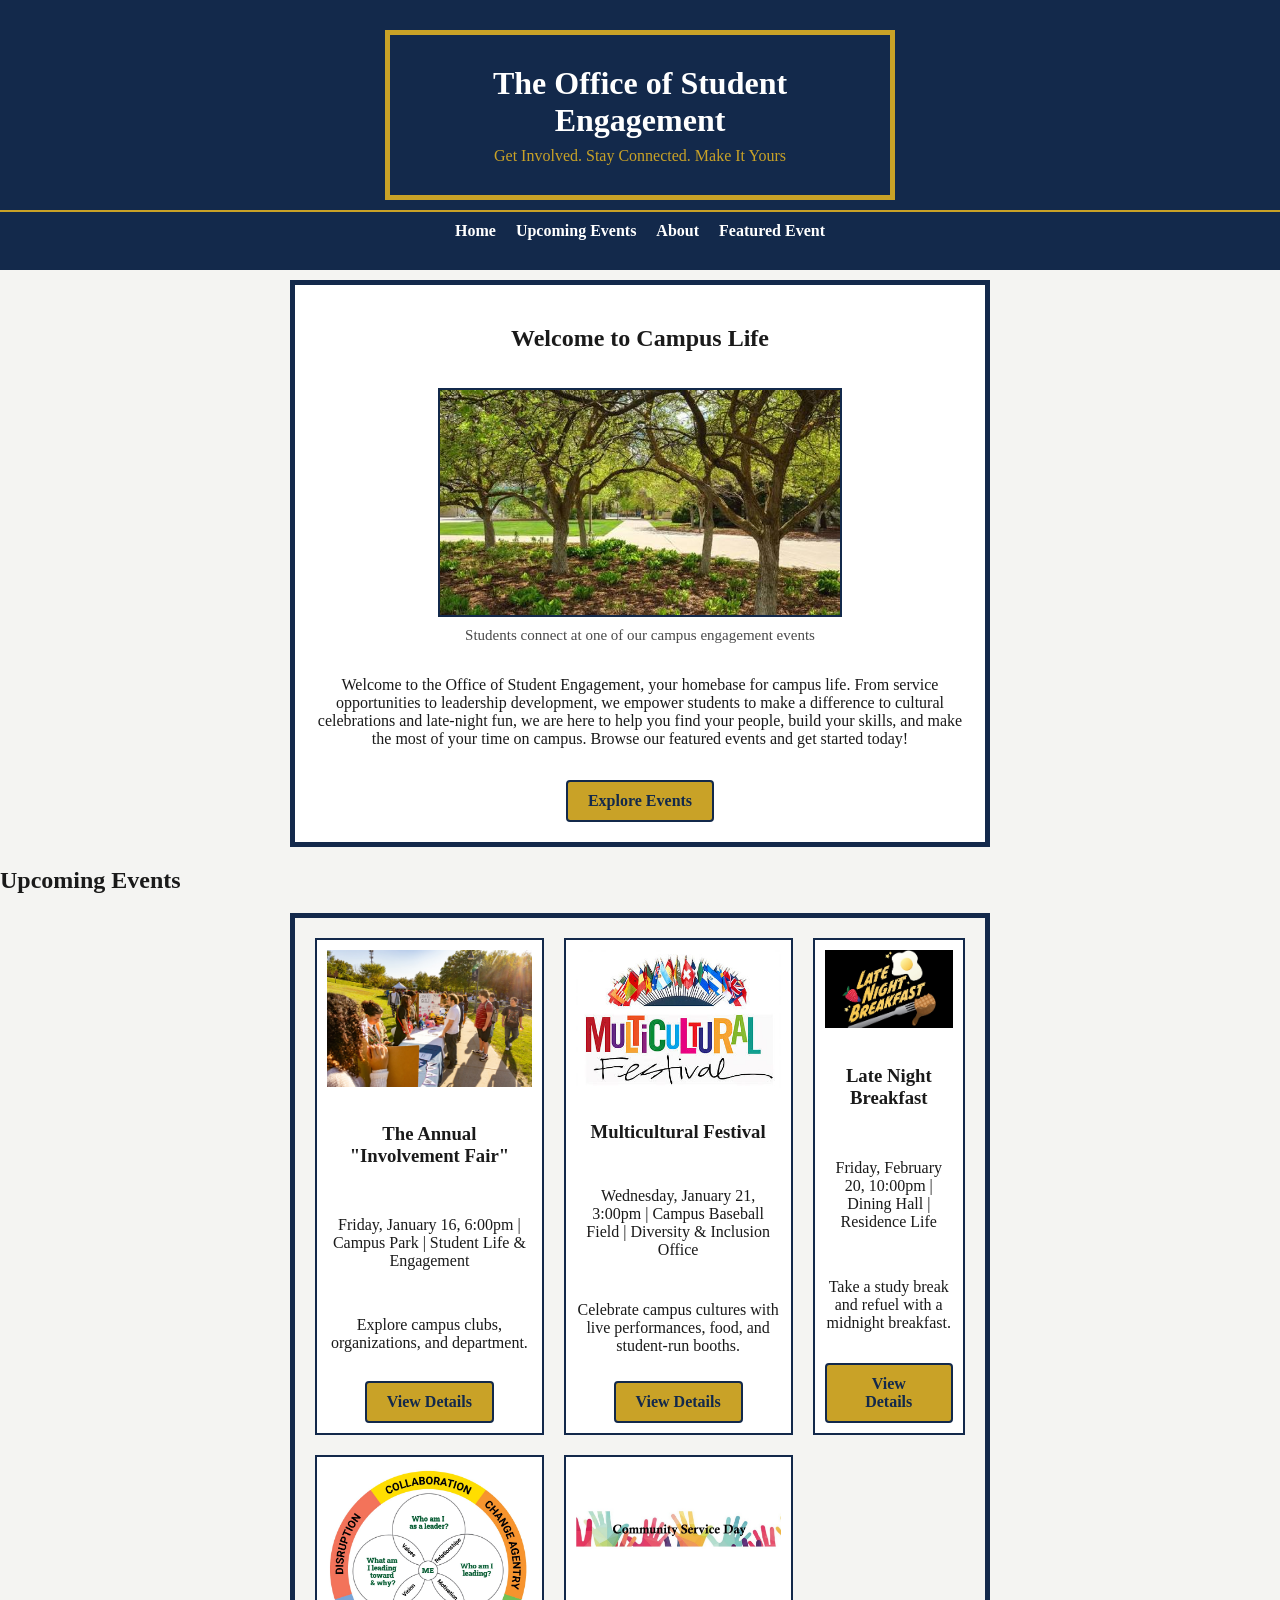
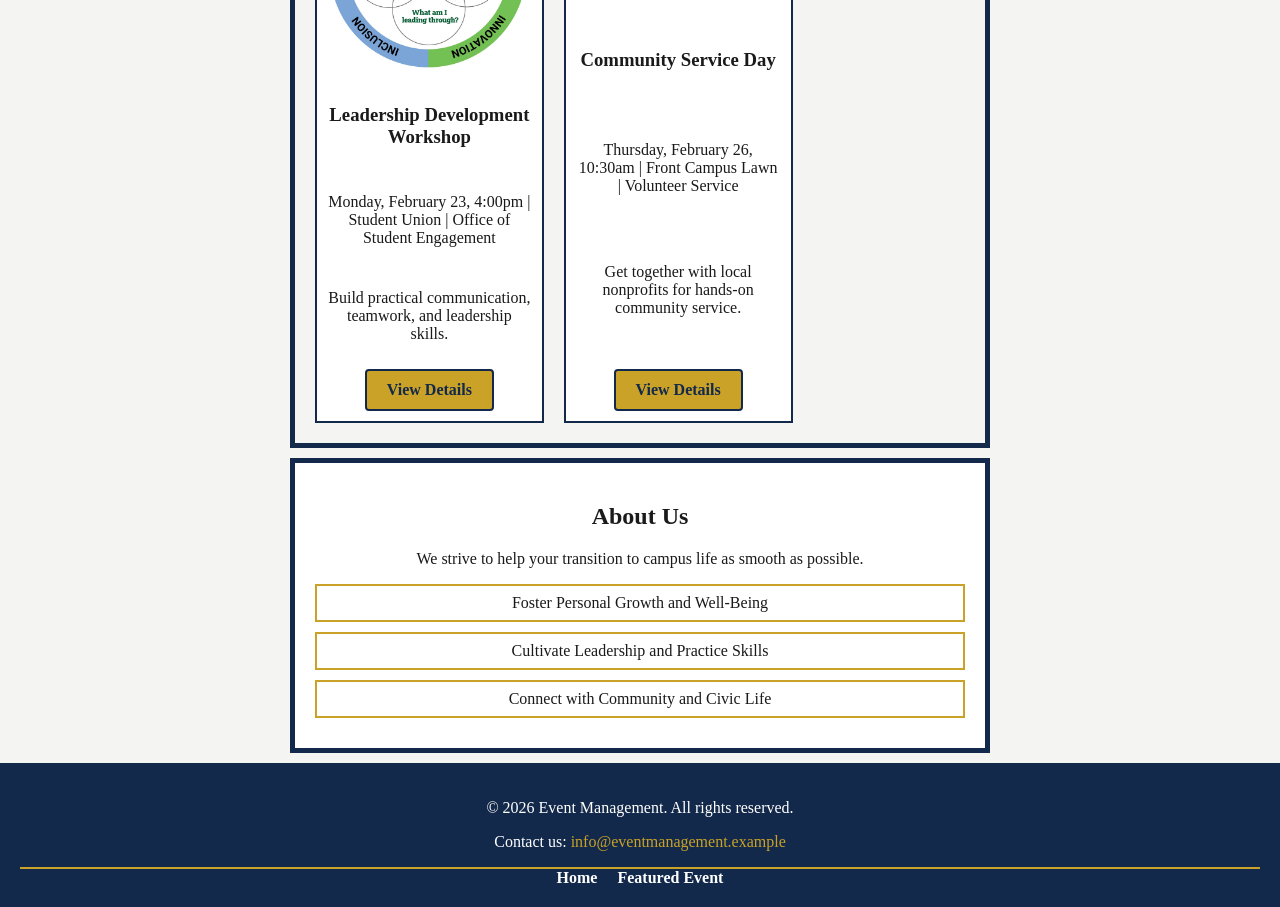
<file: index.html>
<!DOCTYPE html>
<html lang="en">

<head>
    <meta charset="UTF-8">
    <meta name="viewport" content="width=device-width, initial-scale=1.0">
    <title>Homepage</title>
    <link rel="stylesheet" href="style.css">
</head>

<body>

    <!-- Site header and navigation -->
    <header>
        <div class="logo">
            <h1 class="website-title">The Office of Student Engagement</h1>
            <p class="website-description">Get Involved. Stay Connected. Make It Yours</p>
        </div>

        <nav>
            <ul>
                <li><a href="index.html">Home</a></li>
                <li><a href="#events">Upcoming Events</a></li>
                <li><a href="#about">About</a></li>
                <li><a href="event.html">Featured Event</a></li>
            </ul>
        </nav>
    </header>

    <main>

        <!-- Hero Section -->
        <section id="home" class="hero-section">
            <div class="hero-container">
                <h2>Welcome to Campus Life</h2>
                <figure>
                    <img src="Images/hero.jpeg" alt="Trees arching over a paved walkway on campus">
                    <figcaption>Students connect at one of our campus engagement events</figcaption>
                </figure>
                <p>Welcome to the Office of Student Engagement, your homebase for campus life.
                    From service opportunities to leadership development, we empower students to make a difference to
                    cultural celebrations and late-night fun, we are here to help you find your people, build your
                    skills,
                    and make the most of your time on campus. Browse our featured events and get started today!</p>
                <a href="#events" class="btn">Explore Events</a>
            </div>
        </section>

        <!-- Upcoming Events Grid -->
        <section id="events" class="events-section">
            <h2>Upcoming Events</h2>
            <div class="events-grid">

                <article class="event-card">
                    <figure>
                        <img src="Images/event1.jpg" alt="Students browsing club booths at the Involvement Fair">
                    </figure>

                    <h3>The Annual "Involvement Fair"</h3>
                    <p class="event-meta"><time datetime="2026-01-16T18:00">Friday, January 16, 6:00pm</time> | Campus
                        Park | Student Life &
                        Engagement</p>
                    <p>Explore campus clubs, organizations, and department.</p>
                    <a href="event.html" class="btn">View Details</a>
                </article>

                <article class="event-card">
                    <figure>
                        <img src="Images/event2.jpeg" alt="Performers on stage at the Multicultural Festival">
                    </figure>
                    <h3>Multicultural Festival</h3>
                    <p class="event-meta"><time datetime="2026-01-21T15:00">Wednesday, January 21, 3:00pm</time> |
                        Campus
                        Baseball Field | Diversity & Inclusion
                        Office</p>
                    <p>Celebrate campus cultures with live performances, food, and student-run booths.</p>
                    <a href="event.html" class="btn">View Details</a>
                </article>

                <article class="event-card">
                    <figure>
                        <img src="Images/event3.png" alt="Students enjoying a late-night breakfast in the dining hall">
                    </figure>
                    <h3>Late Night Breakfast</h3>
                    <p class="event-meta"><time datetime="2026-02-20T22:00">Friday, February 20, 10:00pm</time> | Dining
                        Hall | Residence Life</p>
                    <p>Take a study break and refuel with a midnight breakfast.</p>
                    <a href="event.html" class="btn">View Details</a>
                </article>

                <article class="event-card">
                    <figure>
                        <img src="Images/event4.jpg" alt="Students participating in a leadership workshop activity">
                    </figure>
                    <h3>Leadership Development Workshop</h3>
                    <p class="event-meta"><time datetime="2026-02-23T16:00">Monday, February 23, 4:00pm</time> | Student
                        Union | Office of Student Engagement</p>
                    <p>Build practical communication, teamwork, and leadership skills.</p>
                    <a href="event.html" class="btn">View Details</a>
                </article>

                <article class="event-card">
                    <figure>
                        <img src="Images/event5.png" alt="Student volunteers working together on Community Service Day">
                    </figure>
                    <h3>Community Service Day</h3>
                    <p class="event-meta"><time datetime="2026-02-26T10:30">Thursday, February 26, 10:30am</time> |
                        Front Campus Lawn | Volunteer Service</p>
                    <p>Get together with local nonprofits for hands-on community service.</p>
                    <a href="event.html" class="btn">View Details</a>
                </article>

            </div>
        </section>

        <!-- About Section -->
        <section id="about" class="about-section">
            <h2>About Us</h2>
            <p>We strive to help your transition to campus life as smooth as possible.</p>
            <ul class="about-benefits">
                <li>Foster Personal Growth and Well-Being</li>
                <li>Cultivate Leadership and Practice Skills</li>
                <li>Connect with Community and Civic Life</li>
            </ul>
        </section>

    </main>

    <!-- Site footer -->
    <footer>
        <p>&copy; 2026 Event Management. All rights reserved.</p>
        <p>Contact us: <a href="mailto:info@eventmanagement.example">info@eventmanagement.example</a></p>
        <nav class="footer-nav">
            <ul>
                <li><a href="index.html">Home</a></li>
                <li><a href="event.html">Featured Event</a></li>
            </ul>
        </nav>
    </footer>

</body>

</html>
</file>
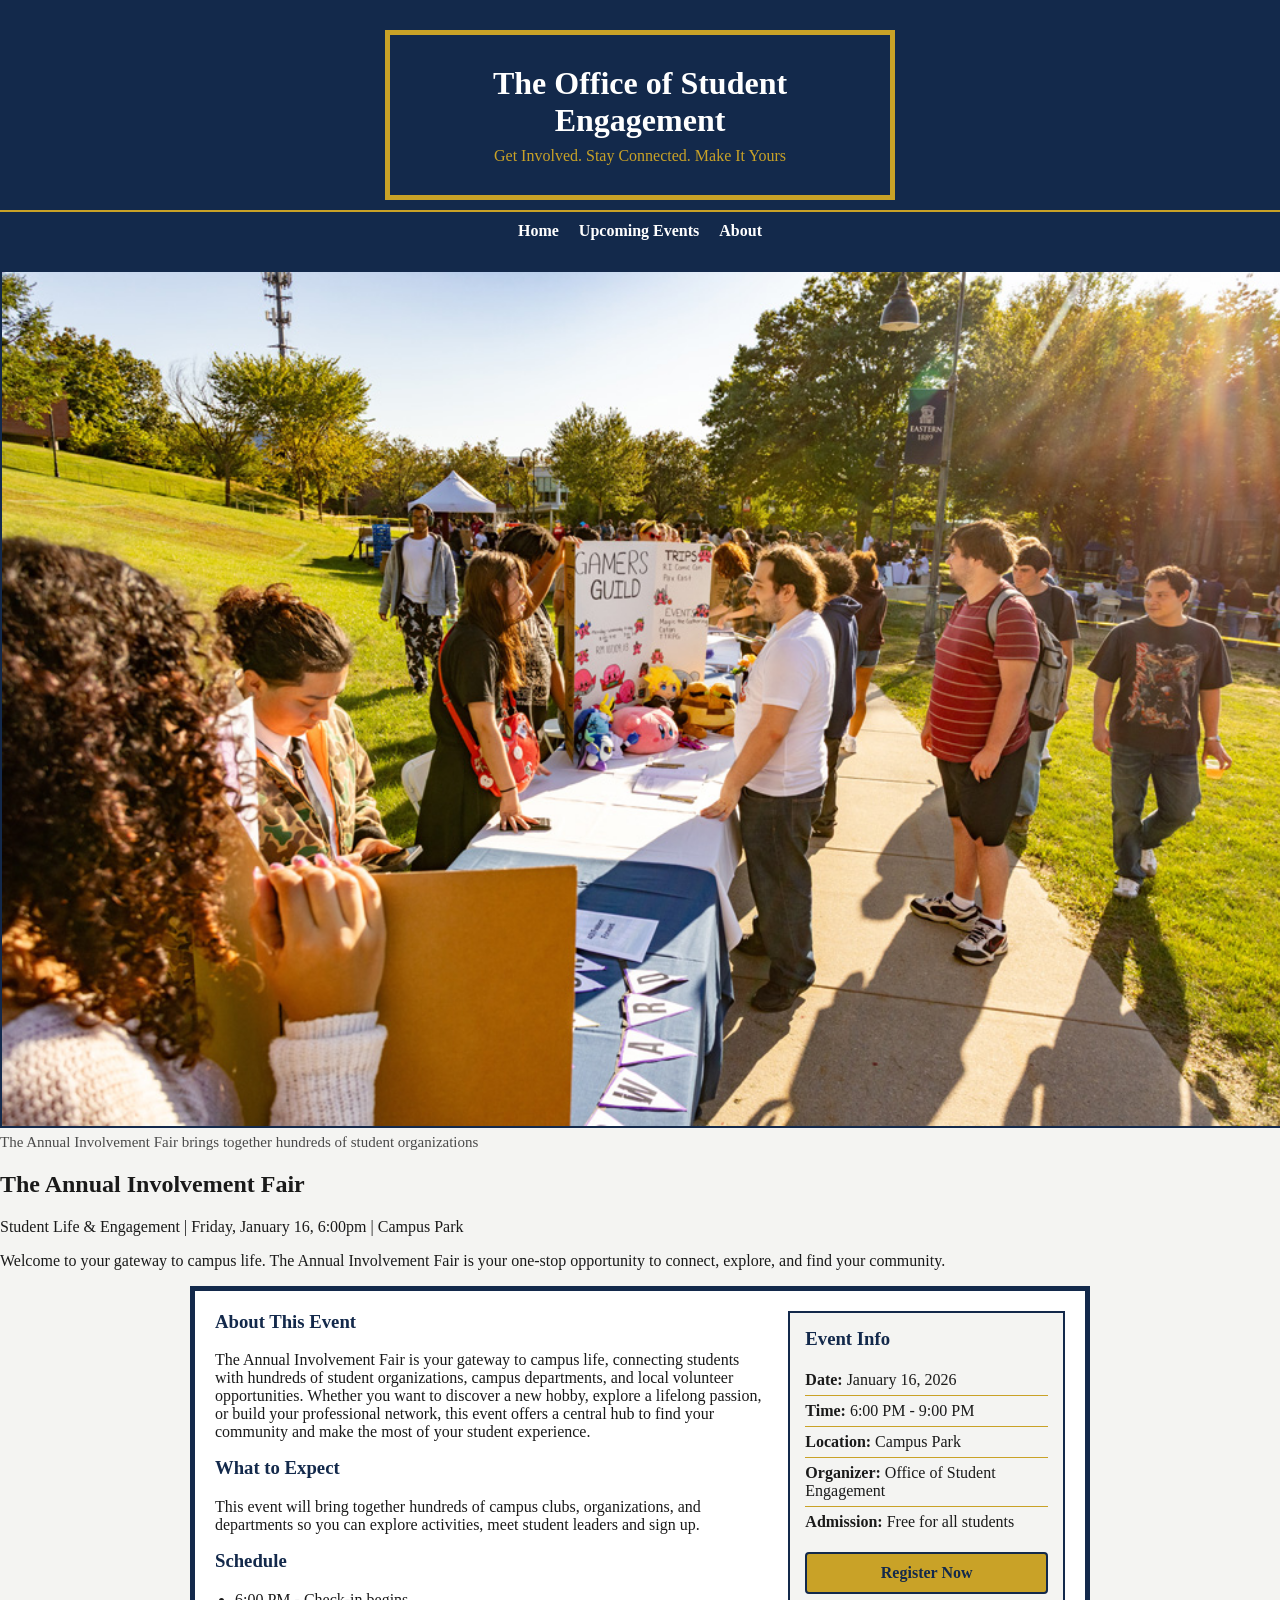
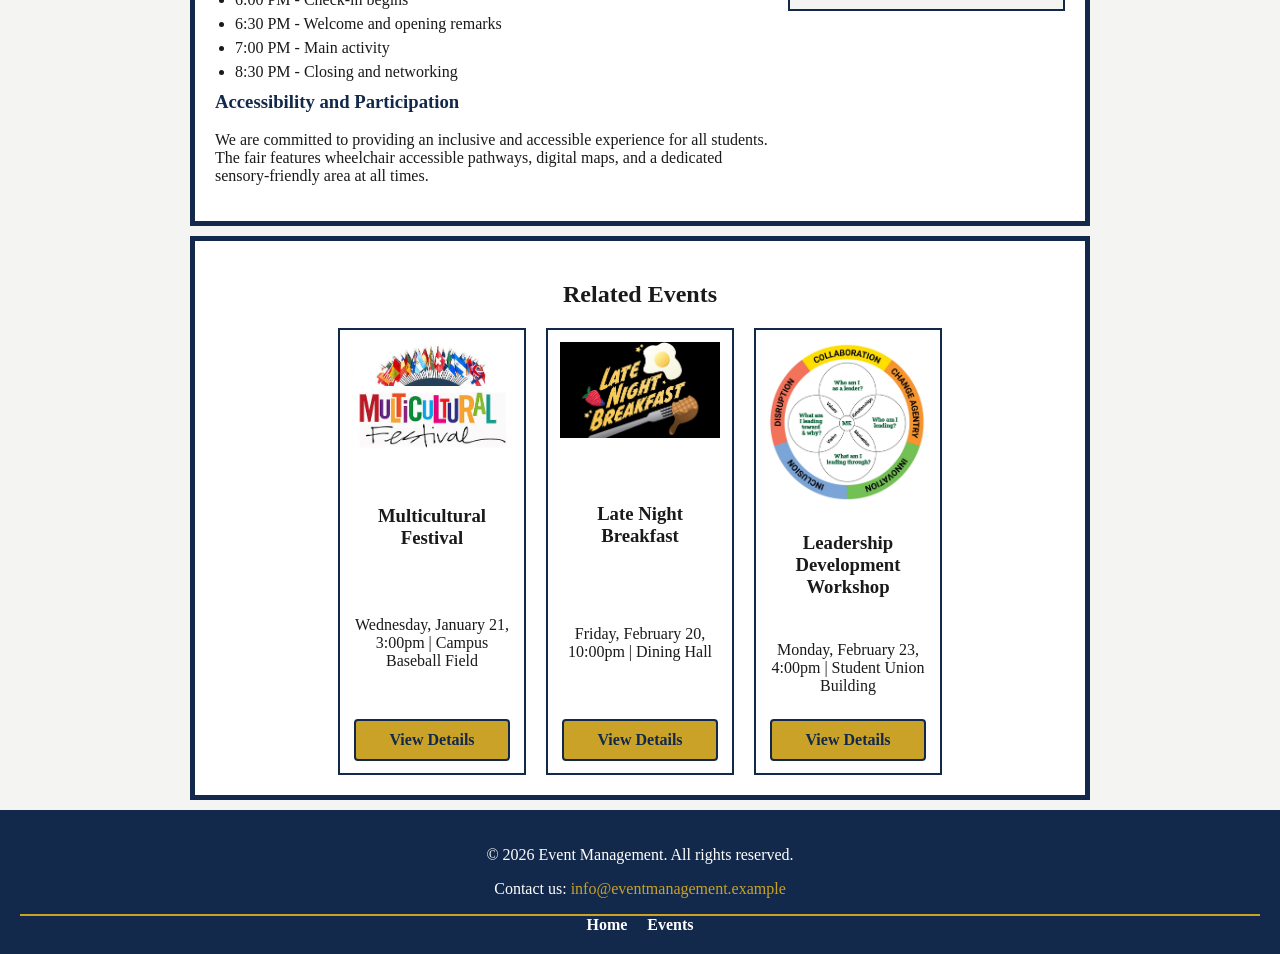
<file: event.html>
<!DOCTYPE html>
<html lang="en">

<head>
    <meta charset="UTF-8">
    <meta name="viewport" content="width=device-width, initial-scale=1.0">
    <title>The Annual Involvement Fair</title>
    <link rel="stylesheet" href="style.css">

</head>

<body>

    <header>
        <div class="logo">
            <h1 class="website-title">The Office of Student Engagement</h1>
            <p class="website-description">Get Involved. Stay Connected. Make It Yours</p>
        </div>

        <nav>
            <ul>
                <li><a href="index.html">Home</a></li>
                <li><a href="index.html#events">Upcoming Events</a></li>
                <li><a href="index.html#about">About</a></li>
            </ul>
        </nav>
    </header>

    <main>

        <!-- Event Introduction -->
        <section id="event-intro" class="event-intro">
            <figure>
                <img src="Images/event1.jpg" alt="Students browsing club booths at the Involvement Fair" class="event-hero-image">
                <figcaption>The Annual Involvement Fair brings together hundreds of student organizations</figcaption>
            </figure>
            <h2>The Annual Involvement Fair</h2>
            <p class="event-meta">Student Life & Engagement | <time datetime="2026-01-16T18:00">Friday, January 16,
                    6:00pm</time> | Campus Park</p>
            <p>Welcome to your gateway to campus life. The Annual Involvement Fair is your one-stop opportunity to
                connect, explore, and find your community.</p>
        </section>

        <!-- Main content and sidebar -->
        <section class="event-details">
            <div class="event-main">
                <h3>About This Event</h3>
                <p>The Annual Involvement Fair is your gateway to campus life, connecting students with hundreds of
                    student
                    organizations, campus departments, and local volunteer opportunities. Whether you want to discover a
                    new
                    hobby, explore a lifelong passion, or build your professional network, this event offers a central
                    hub
                    to find your community and make the most of your student experience.</p>

                <h3>What to Expect</h3>
                <p>This event will bring together hundreds of campus clubs, organizations, and departments so you can
                    explore activities, meet student leaders and sign up.</p>

                <h3>Schedule</h3>
                <ul class="event-schedule">
                    <li><time datetime="2026-01-16T18:00">6:00 PM</time> - Check-in begins</li>
                    <li><time datetime="2026-01-16T18:30">6:30 PM</time> - Welcome and opening remarks</li>
                    <li><time datetime="2026-01-16T19:00">7:00 PM</time> - Main activity</li>
                    <li><time datetime="2026-01-16T20:30">8:30 PM</time> - Closing and networking</li>
                </ul>

                <h3>Accessibility and Participation</h3>
                <p>We are committed to providing an inclusive and accessible experience for all students. The fair
                    features wheelchair accessible pathways, digital maps, and a dedicated sensory-friendly area at all
                    times.</p>
            </div>

            <aside class="event-sidebar">
                <h3>Event Info</h3>
                <ul class="event-info-list">
                    <li><strong>Date:</strong> <time datetime="2026-01-16">January 16, 2026</time></li>
                    <li><strong>Time:</strong> <time datetime="2026-01-16T18:00">6:00 PM</time> - <time
                            datetime="2026-01-16T21:00">9:00 PM</time></li>
                    <li><strong>Location:</strong> Campus Park</li>
                    <li><strong>Organizer:</strong> Office of Student Engagement</li>
                    <li><strong>Admission:</strong> Free for all students</li>
                </ul>
                <a href="#" class="btn">Register Now</a>
            </aside>
        </section>


        <!-- Related events -->
        <section id="related-events" class="related-events">
            <h2>Related Events</h2>
            <div class="related-events-list">

                <article class="related-event-card">
                    <figure>
                        <img src="Images/event2.jpeg" alt="Performers on stage at the Multicultural Festival">
                    </figure>
                    <h3>Multicultural Festival</h3>
                    <p class="event-meta"><time datetime="2026-01-21T15:00">Wednesday, January 21, 3:00pm</time> |
                        Campus Baseball Field</p>
                    <a href="event.html" class="btn">View Details</a>
                </article>

                <article class="related-event-card">
                    <figure>
                        <img src="Images/event3.png" alt="Students enjoying a late-night breakfast in the dining hall">
                    </figure>
                    <h3>Late Night Breakfast</h3>
                    <p class="event-meta"><time datetime="2026-02-20T22:00">Friday, February 20, 10:00pm</time> | Dining
                        Hall</p>
                    <a href="event.html" class="btn">View Details</a>
                </article>

                <article class="related-event-card">
                    <figure>
                        <img src="Images/event4.jpg" alt="Students participating in a leadership workshop activity">
                    </figure>
                    <h3>Leadership Development Workshop</h3>
                    <p class="event-meta"><time datetime="2026-02-23T16:00">Monday, February 23, 4:00pm</time> | Student
                        Union Building</p>
                    <a href="event.html" class="btn">View Details</a>
                </article>

            </div>
        </section>

    </main>

    <!-- Footer -->
    <footer>
        <p>&copy; 2026 Event Management. All rights reserved.</p>
        <p>Contact us: <a href="mailto:info@eventmanagement.example">info@eventmanagement.example</a></p>
        <nav class="footer-nav">
            <ul>
                <li><a href="index.html">Home</a></li>
                <li><a href="event.html">Events</a></li>
            </ul>
        </nav>
    </footer>

</body>

</html>
</file>
<file: style.css>
/* globally */
body {
    font-family: Georgia, 'Times New Roman', serif;
    color: #1a1a1a;
    background-color: #f4f4f2;
    margin: 0;
}

figure {
    margin: 0;
    padding: 0;
}

figcaption {
    font-size: 15px;
    color: #4a4a4a;
    margin-top: 6px;
}

header {
    background-color: #13294B;
    color: #ffffff;
    padding: 20px 0;
    text-align: center;
}

.website-title {
    color: #ffffff;
    margin: 0;
}

.website-description {
     color: #C9A227;
     margin: 8px 0 0;
}

nav ul {
    list-style: none;
    display: flex;
    justify-content: center;
    align-items: center;
    flex-wrap: wrap;
    gap: 20px;
    padding: 10px 20px;
    margin: 0;
    border-top: 2px solid #C9A227;
}

nav ul li a {
    color: #ffffff;
    text-decoration: none;
    font-weight: bold;
}

nav ul li a:hover {
    color: #C9A227;
}

.logo{
    box-sizing: content-box;
    margin: 10px auto;
    padding: 30px 20px;
    border: 5px solid #C9A227;
    max-width: 460px;
    width: 90%;
    text-align: center;
    background-color: #13294B;
}

.btn {
    display: flex;
    background-color: #C9A227;
    color: #13294B;
    padding: 10px 20px;
    text-decoration: none;
    font-weight: bold;
    border-radius: 4px;
    border: 2px solid #13294B;
}

footer {
    background-color: #13294B;
    color: #ffffff;
    padding: 20px;
    text-align: center;
}

.footer-nav ul{
    list-style: none;
    display: flex;
    justify-content: center;
    align-items: center;
    flex-wrap: wrap;
    gap: 20px;
    padding: 0;
    margin: 0;
}

footer a {
    color: #C9A227;
    text-decoration: none;
}

footer a:hover {
    text-decoration: underline;
}

@media (max-width: 500px) {
    nav ul {
        flex-direction: column;
        gap: 10px;
    }
}

/* index.html*/
.hero-section{
    box-sizing: content-box;
    margin: 10px auto;
    padding: 20px;
    border: 5px solid #13294B;
    max-width: 650px;
    width: 90%;
    text-align: center;
    background-color: #ffffff;
}

.hero-container{
    display: flex;
    flex-direction: column;
    align-items: center;
    justify-content: center;
    gap: 16px;
}

.hero-container img {
    width: 100%;
    max-width: 400px;
    height: auto;
    border: 2px solid #13294B;
}

.events-grid{
    box-sizing: content-box;
    display: grid;
    grid-template-columns: 3fr 3fr 2fr;
    gap: 20px;
    margin: 10px auto;
    padding: 20px;
    border: 5px solid #13294B;
    max-width: 650px;
    width: 90%;
    text-align: center;
}

.event-card{
    box-sizing: content-box;
    display: flex;
    flex-direction: column;
    align-items: center;
    justify-content: space-between;
    gap: 10px;
    border: 2px solid #13294B;
    background-color: #ffffff;
    padding: 10px;
    min-height: 320px;
    min-width: 0;
}

.event-card img {
    width: 100%;
    height: auto;
}

.about-section{
    box-sizing: content-box;
    margin: 10px auto;
    padding: 20px;
    border: 5px solid #13294B;
    max-width: 650px;
    width: 90%;
    text-align: center;
    background-color: #ffffff;
}

.about-benefits{
    padding: 0;
    margin: 10px 0 0;
}

.about-benefits li{
    list-style: none;
    padding: 8px;
    margin: 10px 0;
    border: 2px solid #C9A227;
    background-color: #ffffff;
}

/* event.html */
.event-hero-image {
    width: 100%;
    max-width: 100%;
    height: auto;
    border: 2px solid #13294B;
    display: block;
    margin: 0 auto;
}

.event-details {
    box-sizing: content-box;
    display: grid;
    grid-template-columns: 2fr 1fr;
    gap: 20px;
    margin: 10px auto;
    padding: 20px;
    border: 5px solid #13294B;
    max-width: 850px;
    width: 90%;
    background-color: #ffffff;
    text-align: left;
}

.event-main h3 {
    color: #13294B;
    margin-top: 0;
}

.event-schedule {
    padding-left: 20px;
    margin: 10px 0;
}

.event-schedule li {
    margin: 6px 0;
}

.event-sidebar {
    display: flex;
    flex-direction: column;
    gap: 15px;
    padding: 15px;
    border: 2px solid #13294B;
    background-color: #f4f4f2;
    align-self: start;
}

.event-sidebar h3 {
    color: #13294B;
    margin: 0;
}

.event-info-list {
    list-style: none;
    padding: 0;
    margin: 0;
}

.event-info-list li {
    padding: 6px 0;
    border-bottom: 1px solid #C9A227;
}

.event-info-list li:last-child {
    border-bottom: none;
}

.event-sidebar .btn {
    justify-content: center;
    text-align: center;
}

@media (max-width: 700px) {
    .event-details {
        grid-template-columns: 1fr;
    }

    .event-sidebar {
        order: 2;
    }

    .event-main {
        order: 1;
    }
}

.related-events {
    box-sizing: content-box;
    margin: 10px auto;
    padding: 20px;
    border: 5px solid #13294B;
    max-width: 850px;
    width: 90%;
    background-color: #ffffff;
    text-align: center;
}

.related-events-list {
    display: flex;
    flex-wrap: wrap;
    justify-content: center;
    gap: 20px;
    margin-top: 15px;
}

.related-event-card {
    box-sizing: content-box;
    display: flex;
    flex-direction: column;
    align-items: center;
    justify-content: space-between;
    gap: 8px;
    border: 2px solid #13294B;
    background-color: #ffffff;
    padding: 12px;
    width: 160px;
}

.related-event-card img {
    width: 100%;
    height: auto;
}

.related-event-card .btn {
    justify-content: center;
    text-align: center;
    width: 70%;
}
</file>
